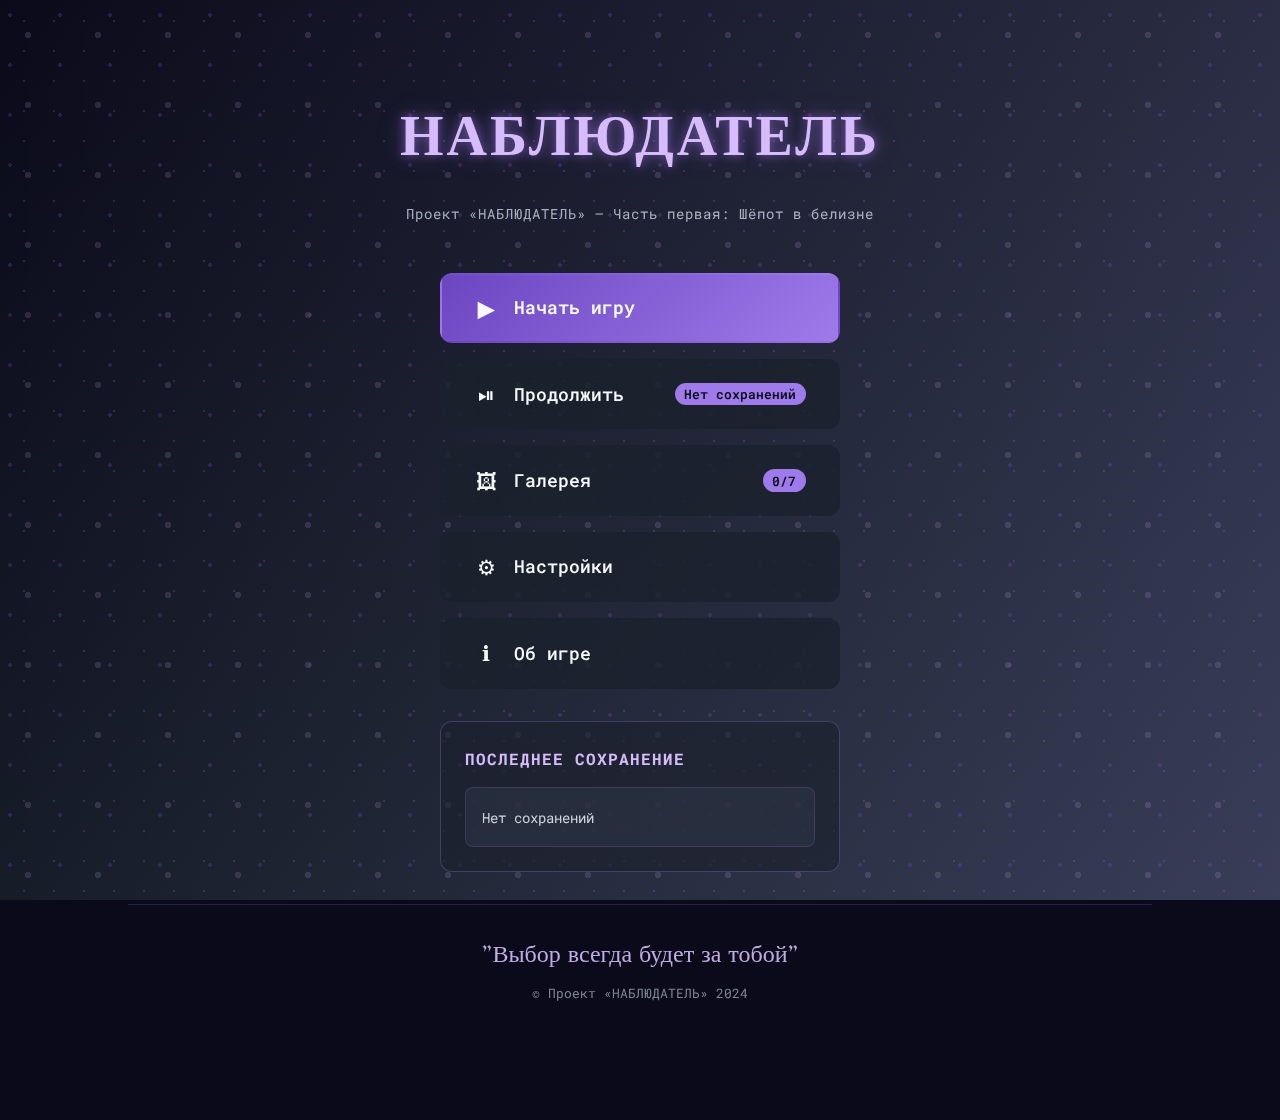
<file: index.html>
<!DOCTYPE html>
<html lang="ru">
<head>
    <meta charset="UTF-8">
    <meta name="viewport" content="width=device-width, initial-scale=1.0, maximum-scale=1.0, user-scalable=no, viewport-fit=cover">
    <meta name="apple-mobile-web-app-capable" content="yes">
    <meta name="apple-mobile-web-app-status-bar-style" content="black-translucent">
    <meta name="mobile-web-app-capable" content="yes">
    <meta name="theme-color" content="#0a0a1a">
    <title>НАБЛЮДАТЕЛЬ</title>
    <link rel="stylesheet" href="css/main.css">
    <link rel="stylesheet" href="css/menu.css">
    <link rel="preconnect" href="https://fonts.googleapis.com">
    <link rel="preconnect" href="https://fonts.gstatic.com" crossorigin>
    <link href="https://fonts.googleapis.com/css2?family=Roboto+Mono:wght@300;400;500;700&family=UnifrakturMaguntia&display=swap" rel="stylesheet">
    <style>
    /* ФИКС ДЛЯ ГЛАВНОГО МЕНЮ НА IOS */
    @supports (-webkit-touch-callout: none) {
        .menu-container {
            height: 100vh;
            height: -webkit-fill-available;
        }
        
        .endings-grid {
            max-height: 50vh;
            overflow-y: auto;
            -webkit-overflow-scrolling: touch;
        }
    }
</style>
    
    <style>
        /* Исправления для маленьких экранов */
        @media (max-width: 320px) {
            .game-title {
                font-size: 2rem !important;
                line-height: 1.2;
                word-break: break-word;
                padding: 0 10px;
                text-align: center;
            }
            .title-subtitle {
                font-size: 0.7rem !important;
                line-height: 1.3;
                padding: 0 10px;
                text-align: center;
            }
        }
        
        @media (max-width: 280px) {
            .game-title {
                font-size: 1.8rem !important;
            }
        }
        
        /* Разрешаем скролл везде */
        html, body {
            overflow-y: auto !important;
            -webkit-overflow-scrolling: touch;
        }
        
        .menu-container {
            min-height: 100vh;
            overflow-y: auto;
        }
        
        /* Исправление для нижней панели браузера */
        @supports (padding: max(0px)) {
            body {
                padding-bottom: max(20px, env(safe-area-inset-bottom));
            }
        }
    </style>
</head>
<body>
    <div class="menu-container">
        <!-- Анимированный фон -->
        <div class="menu-bg">
            <div class="bg-gradient"></div>
            <div class="bg-particles"></div>
            <div class="bg-shimmer"></div>
        </div>
        
        <!-- Заголовок -->
        <header class="menu-header">
            <h1 class="game-title">НАБЛЮДАТЕЛЬ</h1>
            <div class="title-subtitle">Проект «НАБЛЮДАТЕЛЬ» — Часть первая: Шёпот в белизне</div>
        </header>
        
        <!-- Основное меню -->
        <main class="menu-main">
            <nav class="menu-nav">
                <button class="menu-btn primary" id="btn-new-game">
                    <span class="btn-icon">▶</span>
                    <span class="btn-text">Начать игру</span>
                </button>
                
                <button class="menu-btn" id="btn-continue">
                    <span class="btn-icon">⏯</span>
                    <span class="btn-text">Продолжить</span>
                    <span class="btn-badge" id="continue-badge"></span>
                </button>
                
                <button class="menu-btn" id="btn-gallery">
                    <span class="btn-icon">🖼</span>
                    <span class="btn-text">Галерея</span>
                    <span class="btn-badge" id="gallery-badge">0/7</span>
                </button>
                
                <button class="menu-btn" id="btn-settings">
                    <span class="btn-icon">⚙</span>
                    <span class="btn-text">Настройки</span>
                </button>
                
                <button class="menu-btn" id="btn-about">
                    <span class="btn-icon">ℹ</span>
                    <span class="btn-text">Об игре</span>
                </button>
            </nav>
            
            <!-- Блок с сохранениями (если есть) -->
            <div class="saves-preview" id="saves-preview">
                <h3>Последнее сохранение</h3>
                <div class="save-slot" id="last-save">
                    <span class="save-date">Нет сохранений</span>
                </div>
            </div>
        </main>
        
        <!-- Футер -->
        <footer class="menu-footer">
            <div class="footer-quote">"Выбор всегда будет за тобой"</div>
            <div class="footer-copyright">© Проект «НАБЛЮДАТЕЛЬ» 2024</div>
        </footer>
        
        <!-- Модальные окна -->
        <div class="modal-overlay" id="modal-overlay"></div>
        
        <!-- Окно настроек -->
        <div class="modal" id="settings-modal">
            <div class="modal-header">
                <h2>Настройки</h2>
                <button class="modal-close" id="close-settings">×</button>
            </div>
            <div class="modal-body">
                <div class="setting-group">
                    <label>Скорость текста</label>
                    <input type="range" min="1" max="10" value="5" class="slider" id="text-speed">
                </div>
                <div class="setting-group">
                    <label>Автопрокрутка</label>
                    <label class="switch">
                        <input type="checkbox" id="auto-scroll" checked>
                        <span class="slider-round"></span>
                    </label>
                </div>
                <div class="setting-group">
                    <label>Громкость музыки</label>
                    <input type="range" min="0" max="100" value="50" class="slider" id="music-volume">
                </div>
                <div class="setting-group">
                    <label>Громкость звуков</label>
                    <input type="range" min="0" max="100" value="70" class="slider" id="sfx-volume">
                </div>
            </div>
        </div>
        
        <!-- Окно галереи -->
        <div class="modal wide" id="gallery-modal">
            <div class="modal-header">
                <h2>Галерея концовок</h2>
                <button class="modal-close" id="close-gallery">×</button>
            </div>
            <div class="modal-body">
                <div class="endings-grid" id="endings-grid">
                    <!-- Концовки будут загружаться динамически -->
                </div>
            </div>
        </div>
    </div>
    
    <!-- Подключаем JavaScript -->
    <script src="js/touch-fix.js"></script>
    <script src="js/mobile-scroll-fix.js"></script>
    <script src="js/main.js"></script>
    <script src="js/browser-bar-fix.js"></script>
</body>
</html>
</file>
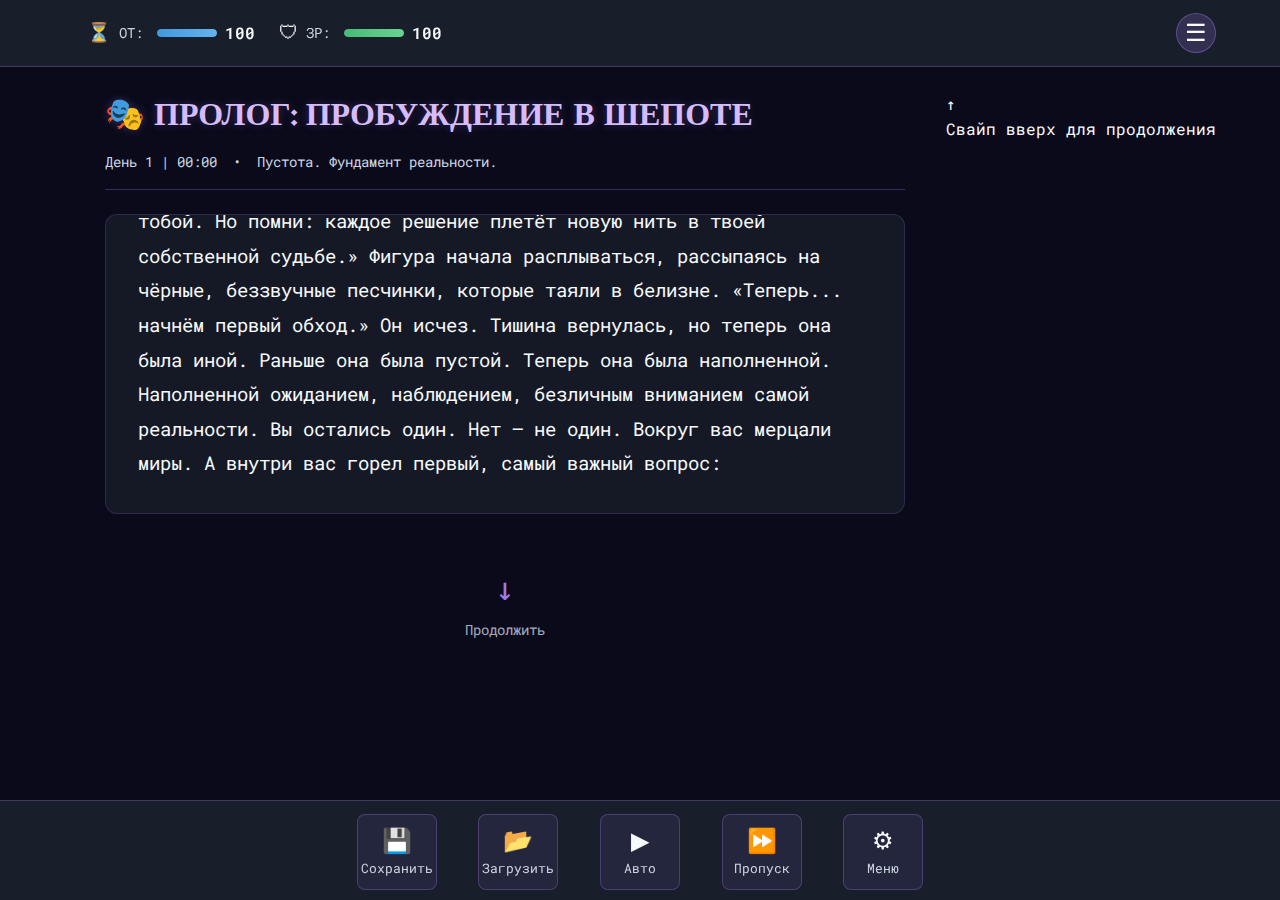
<file: game.html>
<!DOCTYPE html>
<html lang="ru">
<head>
    <meta charset="UTF-8">
    <meta name="viewport" content="width=device-width, initial-scale=1.0, maximum-scale=1.0, user-scalable=no, viewport-fit=cover">
    <meta name="apple-mobile-web-app-capable" content="yes">
    <meta name="apple-mobile-web-app-status-bar-style" content="black-translucent">
    <meta name="mobile-web-app-capable" content="yes">
    <meta name="theme-color" content="#0a0a1a">
    <title>НАБЛЮДАТЕЛЬ - Игра</title>
    <link rel="stylesheet" href="css/main.css">
    <link rel="stylesheet" href="css/game.css">
    <link rel="preconnect" href="https://fonts.googleapis.com">
    <link rel="preconnect" href="https://fonts.gstatic.com" crossorigin>
    <link href="https://fonts.googleapis.com/css2?family=Roboto+Mono:wght@300;400;500;700&family=UnifrakturMaguntia&display=swap" rel="stylesheet">
    <style>
    /* КРИТИЧЕСКИЙ ФИКС ДЛЯ SAFARI */
    @supports (-webkit-touch-callout: none) {
        .game-container {
            height: 100vh;
            height: -webkit-fill-available;
            min-height: -webkit-fill-available;
        }
        
        .text-container {
            overflow-y: scroll;
            -webkit-overflow-scrolling: touch;
            transform: translateZ(0);
        }
    }
    
    /* Фикс для переполнения */
    .choices-container {
        padding-bottom: calc(70px + env(safe-area-inset-bottom, 0px));
    }
</style>
   
   <style>
    /* ДОПОЛНИТЕЛЬНЫЕ ФИКСЫ ДЛЯ СКРОЛЛА */
    html, body {
        height: 100%;
        margin: 0;
        padding: 0;
        -webkit-text-size-adjust: 100%;
    }
    
    body {
        position: relative;
        overflow: hidden;
    }
    
    .game-container {
        height: 100vh;
        height: calc(var(--vh, 1vh) * 100);
        display: flex;
        flex-direction: column;
        position: relative;
    }
    
    .game-main {
        flex: 1;
        overflow-y: visible;
        position: relative;
    }
    
    /* Убираем все трансформации, которые мешают скроллу */
    .choices-container.visible {
        transform: none !important;
    }
</style>
    
    
    <style>
        /* Экстренные исправления для iOS */
        @supports (-webkit-touch-callout: none) {
            body, html {
                height: 100%;
                overflow: auto;
                -webkit-overflow-scrolling: touch;
                position: relative;
            }
            .game-container {
                height: auto;
                min-height: 100vh;
                position: relative;
                overflow-y: auto;
            }
        }
        
        /* Дополнительные исправления для маленьких экранов */
        @media (max-width: 400px) {
            .scene-title {
                font-size: 1.3rem !important;
                line-height: 1.3;
                word-break: break-word;
                overflow-wrap: break-word;
                padding: 0 5px;
            }
        }
        
        @media (max-width: 320px) {
            .scene-title {
                font-size: 1.1rem !important;
            }
            .text-content {
                font-size: 0.9rem !important;
            }
        }
        
        /* Разрешаем скролл везде */
        html, body {
            overflow-y: auto !important;
        }
        
        .game-container {
            overflow-y: auto !important;
            min-height: 100vh;
        }
        
        .choices-container {
            overflow-y: visible !important;
            max-height: none !important;
        }
        
        /* Фиксируем нижнюю панель */
        .game-footer {
            margin-top: auto;
        }
        
        /* Исправляем высоту текстового контейнера */
        .text-container {
            max-height: 60vh;
            overflow-y: auto;
        }
        
        @media (max-width: 768px) {
            .text-container {
                max-height: 50vh;
            }
            
            .choices-container {
                margin-bottom: 70px; /* Для мобильных */
            }
        }
        
        /* Анимация для обратной связи свайпа */
        @keyframes fadeOutSwipe {
            0% {
                opacity: 1;
                transform: translate(-50%, -50%) scale(1);
            }
            100% {
                opacity: 0;
                transform: translate(-50%, -100%) scale(0.5);
            }
        }
        
        .swipe-feedback {
            position: fixed;
            top: 50%;
            left: 50%;
            transform: translate(-50%, -50%);
            font-size: 3rem;
            color: var(--accent-purple);
            opacity: 0;
            z-index: 1000;
            pointer-events: none;
            animation: fadeOutSwipe 1s ease forwards;
        }
    </style>
</head>
<body>
    <!-- Весь остальной HTML без изменений -->
    <div class="game-container">
        <!-- Игровой фон -->
        <div class="game-bg" id="game-bg">
            <div class="bg-overlay"></div>
            <div class="bg-particles"></div>
        </div>
        
        <!-- Верхняя панель (статус) -->
        <header class="game-header">
            <div class="status-bar">
                <!-- Убрали время отсюда -->
                
                <div class="resource-display">
                    <div class="resource">
                        <span class="resource-icon">⏳</span>
                        <span class="resource-label">OT:</span>
                        <div class="resource-bar">
                            <div class="bar-fill" id="ot-bar" style="width: 100%"></div>
                        </div>
                        <span class="resource-value" id="ot-value">100</span>
                    </div>
                    
                    <div class="resource">
                        <span class="resource-icon">🛡</span>
                        <span class="resource-label">ЗР:</span>
                        <div class="resource-bar">
                            <div class="bar-fill" id="zr-bar" style="width: 100%"></div>
                        </div>
                        <span class="resource-value" id="zr-value">100</span>
                    </div>
                </div>
                
                <button class="menu-toggle" id="menu-toggle">
                    <span>☰</span>
                </button>
            </div>
            
            <!-- Скрытая панель параметров -->
            <div class="parameters-panel" id="parameters-panel">
                <div class="parameter">
                    <span class="param-label">СОЗИДАНИЕ:</span>
                    <div class="param-bar">
                        <div class="bar-fill" id="soz-bar" style="width: 0%"></div>
                    </div>
                    <span class="param-value" id="soz-value">0</span>
                </div>
                <div class="parameter">
                    <span class="param-label">СВЯЗЬ:</span>
                    <div class="param-bar">
                        <div class="bar-fill" id="svyaz-bar" style="width: 0%"></div>
                    </div>
                    <span class="param-value" id="svyaz-value">0</span>
                </div>
                <div class="parameter">
                    <span class="param-label">РАСПАД:</span>
                    <div class="param-bar">
                        <div class="bar-fill" id="raspad-bar" style="width: 0%"></div>
                    </div>
                    <span class="param-value" id="raspad-value">0</span>
                </div>
            </div>
        </header>
        
        <!-- Основная область - текст сцены -->
        <main class="game-main">
            <div class="scene-container">
                <!-- Заголовок сцены -->
                <div class="scene-header" id="scene-header">
                    <h2 class="scene-title" id="scene-title"></h2>
                    <div class="scene-meta" id="scene-meta"></div>
                </div>
                
                <!-- Текст сцены -->
                <div class="text-container">
                    <div class="text-content" id="text-content">
                        <!-- Текст будет загружаться динамически -->
                    </div>
                </div>
                
                <!-- Индикатор продолжения (под текстом) -->
                <div class="continue-indicator" id="continue-indicator">
                    <div class="continue-text">↓</div>
                    <div class="continue-label">Продолжить</div>
                </div>
                
                <!-- Выборы -->
                <div class="choices-container" id="choices-container">
                    <!-- Кнопки выбора будут добавляться динамически -->
                </div>
            </div>
            
            <!-- Дополнительный индикатор свайпа для мобильных -->
            <div class="mobile-swipe-indicator" id="mobile-swipe-indicator">
                <div class="swipe-arrow">↑</div>
                <div class="swipe-text">Свайп вверх для продолжения</div>
            </div>
            
            <!-- Инвентарь (боковая панель) -->
            <aside class="inventory-panel" id="inventory-panel">
                <div class="inventory-header">
                    <h3>Инвентарь</h3>
                    <button class="inventory-close" id="inventory-close">×</button>
                </div>
                <div class="inventory-items" id="inventory-items">
                    <div class="empty-inventory">Инвентарь пуст</div>
                </div>
            </aside>
        </main>
        
        <!-- Нижняя панель управления -->
        <footer class="game-footer">
            <div class="control-panel">
                <button class="control-btn" id="btn-save" title="Сохранить">
                    <span class="btn-icon">💾</span>
                    <span class="btn-label">Сохранить</span>
                </button>
                
                <button class="control-btn" id="btn-load" title="Загрузить">
                    <span class="btn-icon">📂</span>
                    <span class="btn-label">Загрузить</span>
                </button>
                
                <button class="control-btn" id="btn-auto" title="Автоматическое чтение">
                    <span class="btn-icon">▶</span>
                    <span class="btn-label">Авто</span>
                </button>
                
                <button class="control-btn" id="btn-skip" title="Пропустить до выбора">
                    <span class="btn-icon">⏩</span>
                    <span class="btn-label">Пропуск</span>
                </button>
                
                <button class="control-btn" id="btn-menu" title="Меню">
                    <span class="btn-icon">⚙</span>
                    <span class="btn-label">Меню</span>
                </button>
            </div>
        </footer>
        
        <!-- Меню игры -->
        <div class="game-menu-overlay" id="game-menu-overlay"></div>
        <div class="game-menu" id="game-menu">
            <div class="game-menu-header">
                <h2>Меню игры</h2>
                <button class="game-menu-close" id="game-menu-close">×</button>
            </div>
            <div class="game-menu-body">
                <div class="menu-section">
                    <h3>Быстрые действия</h3>
                    <button class="menu-action" id="menu-save">💾 Сохранить игру</button>
                    <button class="menu-action" id="menu-load">📂 Загрузить игру</button>
                    <button class="menu-action" id="menu-settings">⚙ Настройки</button>
                    <button class="menu-action" id="menu-main">🏠 В главное меню</button>
                </div>
                
                <div class="menu-section">
                    <h3>Состояние игры</h3>
                    <div class="status-display">
                        <div class="status-item">
                            <span>Текущая сцена:</span>
                            <span id="menu-current-scene">-</span>
                        </div>
                        <div class="status-item">
                            <span>Время игры:</span>
                            <span id="menu-play-time">-</span>
                        </div>
                        <div class="status-item">
                            <span>Сделано выборов:</span>
                            <span id="menu-choices-count">-</span>
                        </div>
                    </div>
                </div>
                
                <div class="menu-section">
                    <h3>Сохранения</h3>
                    <div class="save-slots" id="game-save-slots">
                        <!-- Слоты сохранений будут загружаться динамически -->
                    </div>
                </div>
            </div>
        </div>
        
        <!-- Диалог сохранения/загрузки -->
        <div class="save-modal" id="save-modal">
            <div class="save-modal-header">
                <h2 id="save-modal-title">Сохранить игру</h2>
                <button class="save-modal-close" id="save-modal-close">×</button>
            </div>
            <div class="save-modal-body">
                <div class="save-slots-grid" id="save-slots-grid">
                    <!-- Слоты будут заполнены динамически -->
                </div>
                <div class="save-modal-actions">
                    <button class="save-action" id="save-action">Сохранить</button>
                    <button class="cancel-action" id="cancel-save">Отмена</button>
                </div>
            </div>
        </div>
        
        <!-- Уведомления -->
        <div class="notification-container" id="notification-container">
            <!-- Уведомления будут появляться здесь -->
        </div>
    </div>
    
    <!-- Загрузчик -->
    <div class="loader" id="loader">
        <div class="loader-spinner"></div>
        <div class="loader-text">Загрузка сцены...</div>
    </div>
    
    <!-- Подключаем JavaScript -->
    <script src="js/touch-fix.js"></script>
    <script src="js/mobile-scroll-fix.js"></script>
    <script src="js/game.js"></script>
    <script src="js/browser-bar-fix.js"></script>
</body>
</html>
</file>
<file: css/menu.css>
/* Фон меню */
.menu-bg {
    position: fixed;
    top: 0;
    left: 0;
    right: 0;
    bottom: 0;
    z-index: -1;
    overflow: hidden;
}

.bg-gradient {
    position: absolute;
    top: 0;
    left: 0;
    right: 0;
    bottom: 0;
    background: var(--gradient-1);
}

.bg-particles {
    position: absolute;
    top: 0;
    left: 0;
    right: 0;
    bottom: 0;
    background-image: 
        radial-gradient(circle at 20% 30%, rgba(107, 70, 193, 0.3) 2px, transparent 2px),
        radial-gradient(circle at 80% 70%, rgba(159, 122, 234, 0.2) 1px, transparent 1px),
        radial-gradient(circle at 40% 50%, rgba(214, 188, 250, 0.15) 3px, transparent 3px);
    background-size: 50px 50px, 30px 30px, 70px 70px;
    animation: float 20s ease-in-out infinite alternate;
}

.bg-shimmer {
    position: absolute;
    top: 0;
    left: 0;
    right: 0;
    bottom: 0;
    background: linear-gradient(
        90deg,
        transparent,
        rgba(159, 122, 234, 0.1),
        transparent
    );
    background-size: 200% 100%;
    animation: shimmer 3s infinite linear;
}

/* Заголовок */
.menu-header {
    text-align: center;
    margin-bottom: 3rem;
    padding-top: 2rem;
}

.game-title {
    font-family: var(--font-title);
    font-size: 3.5rem;
    color: var(--light-purple);
    text-shadow: 
        0 0 10px rgba(159, 122, 234, 0.5),
        0 0 20px rgba(159, 122, 234, 0.3),
        0 0 30px rgba(159, 122, 234, 0.2);
    letter-spacing: 3px;
    margin-bottom: 1rem;
    animation: pulse 3s infinite ease-in-out;
}

.title-subtitle {
    font-size: 0.9rem;
    color: var(--text-secondary);
    opacity: 0.8;
    letter-spacing: 1px;
}

/* Основное меню */
.menu-main {
    flex: 1;
    display: flex;
    flex-direction: column;
    align-items: center;
    justify-content: center;
    gap: 2rem;
}

.menu-nav {
    display: flex;
    flex-direction: column;
    gap: 1rem;
    width: 100%;
    max-width: 400px;
}

.menu-btn {
    display: flex;
    align-items: center;
    gap: 1rem;
    padding: 1.2rem 2rem;
    background: rgba(26, 32, 44, 0.8);
    border: 2px solid transparent;
    border-radius: var(--border-radius);
    color: var(--text-primary);
    font-family: var(--font-body);
    font-size: 1.1rem;
    font-weight: 500;
    cursor: pointer;
    transition: all 0.3s ease;
    position: relative;
    overflow: hidden;
}

.menu-btn::before {
    content: '';
    position: absolute;
    top: 0;
    left: -100%;
    width: 100%;
    height: 100%;
    background: linear-gradient(90deg, transparent, rgba(159, 122, 234, 0.2), transparent);
    transition: left 0.5s ease;
}

.menu-btn:hover::before {
    left: 100%;
}

.menu-btn:hover {
    border-color: var(--accent-purple);
    box-shadow: var(--shadow-light);
    transform: translateY(-2px);
}

.menu-btn:active {
    transform: translateY(0);
}

.menu-btn.primary {
    background: linear-gradient(135deg, var(--primary-purple), var(--accent-purple));
    font-weight: 600;
}

.menu-btn.primary:hover {
    border-color: var(--light-purple);
}

.btn-icon {
    font-size: 1.3rem;
    min-width: 24px;
}

.btn-text {
    flex: 1;
    text-align: left;
}

.btn-badge {
    background: var(--accent-purple);
    color: var(--primary-dark);
    padding: 0.2rem 0.6rem;
    border-radius: 20px;
    font-size: 0.8rem;
    font-weight: 600;
}

/* Предпросмотр сохранений */
.saves-preview {
    width: 100%;
    max-width: 400px;
    background: rgba(26, 32, 44, 0.6);
    border-radius: var(--border-radius);
    padding: 1.5rem;
    border: 1px solid rgba(159, 122, 234, 0.3);
    animation: fadeIn 0.8s ease-out;
}

.saves-preview h3 {
    color: var(--light-purple);
    margin-bottom: 1rem;
    font-size: 1rem;
    text-transform: uppercase;
    letter-spacing: 1px;
}

.save-slot {
    padding: 1rem;
    background: rgba(45, 55, 72, 0.5);
    border-radius: var(--border-radius-sm);
    border: 1px solid rgba(159, 122, 234, 0.2);
    cursor: pointer;
    transition: all 0.3s ease;
}

.save-slot:hover {
    border-color: var(--accent-purple);
    background: rgba(107, 70, 193, 0.2);
}

.save-date {
    color: var(--text-secondary);
    font-size: 0.9rem;
}

/* Футер */
.menu-footer {
    text-align: center;
    padding: 2rem 0;
    border-top: 1px solid rgba(159, 122, 234, 0.2);
    margin-top: 2rem;
}

.footer-quote {
    font-family: var(--font-title);
    font-size: 1.5rem;
    color: var(--light-purple);
    margin-bottom: 0.5rem;
    opacity: 0.9;
}

.footer-copyright {
    font-size: 0.8rem;
    color: var(--text-secondary);
    opacity: 0.6;
}

/* Модальные окна */
.modal-overlay {
    position: fixed;
    top: 0;
    left: 0;
    right: 0;
    bottom: 0;
    background: rgba(10, 10, 26, 0.9);
    z-index: 1000;
    opacity: 0;
    visibility: hidden;
    transition: all 0.3s ease;
}

.modal-overlay.active {
    opacity: 1;
    visibility: visible;
}

.modal {
    position: fixed;
    top: 50%;
    left: 50%;
    transform: translate(-50%, -50%) scale(0.9);
    background: var(--primary-dark);
    border: 2px solid var(--accent-purple);
    border-radius: var(--border-radius);
    padding: 2rem;
    z-index: 1001;
    min-width: 300px;
    max-width: 90%;
    max-height: 80vh;
    opacity: 0;
    visibility: hidden;
    transition: all 0.3s ease;
    display: flex;
    flex-direction: column;
}

.modal.active {
    opacity: 1;
    visibility: visible;
    transform: translate(-50%, -50%) scale(1);
}

.modal.wide {
    min-width: 500px;
}

.modal-header {
    display: flex;
    justify-content: space-between;
    align-items: center;
    margin-bottom: 1.5rem;
    padding-bottom: 1rem;
    border-bottom: 1px solid rgba(159, 122, 234, 0.3);
}

.modal-header h2 {
    color: var(--light-purple);
    font-size: 1.5rem;
}

.modal-close {
    background: none;
    border: none;
    color: var(--text-secondary);
    font-size: 2rem;
    cursor: pointer;
    width: 40px;
    height: 40px;
    display: flex;
    align-items: center;
    justify-content: center;
    border-radius: 50%;
    transition: all 0.3s ease;
}

.modal-close:hover {
    background: rgba(159, 122, 234, 0.2);
    color: var(--light-purple);
}

.modal-body {
    flex: 1;
    overflow-y: auto;
    padding-right: 10px;
}

.setting-group {
    margin-bottom: 1.5rem;
}

.setting-group label {
    display: block;
    margin-bottom: 0.5rem;
    color: var(--text-secondary);
    font-size: 0.9rem;
}

.slider {
    width: 100%;
    height: 6px;
    -webkit-appearance: none;
    background: rgba(159, 122, 234, 0.2);
    border-radius: 3px;
    outline: none;
}

.slider::-webkit-slider-thumb {
    -webkit-appearance: none;
    width: 20px;
    height: 20px;
    border-radius: 50%;
    background: var(--accent-purple);
    cursor: pointer;
    border: 2px solid var(--primary-dark);
}

.slider::-moz-range-thumb {
    width: 20px;
    height: 20px;
    border-radius: 50%;
    background: var(--accent-purple);
    cursor: pointer;
    border: 2px solid var(--primary-dark);
}

.switch {
    position: relative;
    display: inline-block;
    width: 60px;
    height: 30px;
}

.switch input {
    opacity: 0;
    width: 0;
    height: 0;
}

.slider-round {
    position: absolute;
    cursor: pointer;
    top: 0;
    left: 0;
    right: 0;
    bottom: 0;
    background-color: rgba(159, 122, 234, 0.2);
    transition: .4s;
    border-radius: 34px;
}

.slider-round:before {
    position: absolute;
    content: "";
    height: 22px;
    width: 22px;
    left: 4px;
    bottom: 4px;
    background-color: var(--primary-dark);
    transition: .4s;
    border-radius: 50%;
}

input:checked + .slider-round {
    background-color: var(--accent-purple);
}

input:checked + .slider-round:before {
    transform: translateX(30px);
}

/* Галерея концовок */
.endings-grid {
    display: grid;
    grid-template-columns: repeat(auto-fill, minmax(140px, 1fr));
    gap: 1rem;
}

.ending-card {
    background: rgba(26, 32, 44, 0.8);
    border-radius: var(--border-radius-sm);
    padding: 1rem;
    text-align: center;
    border: 2px solid transparent;
    transition: all 0.3s ease;
    cursor: pointer;
    min-height: 120px;
    display: flex;
    flex-direction: column;
    justify-content: center;
    align-items: center;
}

.ending-card.locked {
    opacity: 0.5;
    filter: grayscale(1);
    cursor: not-allowed;
}

.ending-card.unlocked {
    border-color: var(--accent-purple);
    box-shadow: var(--shadow-light);
}

.ending-card:hover:not(.locked) {
    transform: translateY(-3px);
    border-color: var(--light-purple);
}

.ending-icon {
    font-size: 2rem;
    margin-bottom: 0.5rem;
}

.ending-title {
    font-size: 0.9rem;
    color: var(--text-primary);
    margin-bottom: 0.3rem;
}

.ending-date {
    font-size: 0.7rem;
    color: var(--text-secondary);
}

/* Адаптивность модальных окон */
@media (max-width: 768px) {
    .modal.wide {
        min-width: 90%;
        max-width: 95%;
    }
    
    .endings-grid {
        grid-template-columns: repeat(auto-fill, minmax(120px, 1fr));
    }
}


/* Стили для галереи концовок */
.ending-card.unlocked {
    border: 2px solid var(--accent-purple);
    background: rgba(159, 122, 234, 0.1);
    box-shadow: 0 0 15px rgba(159, 122, 234, 0.2);
    cursor: pointer;
    transition: all 0.3s ease;
}

.ending-card.unlocked:hover {
    transform: translateY(-5px);
    box-shadow: 0 5px 20px rgba(159, 122, 234, 0.3);
    border-color: var(--light-purple);
}

.ending-card.locked {
    opacity: 0.5;
    filter: grayscale(1);
    border: 2px solid rgba(255, 255, 255, 0.1);
    background: rgba(45, 55, 72, 0.5);
}

.ending-card.locked .ending-icon {
    opacity: 0.5;
}

.ending-card.locked .ending-title {
    color: var(--text-secondary);
}

.ending-description {
    font-size: 0.9rem;
    color: var(--text-secondary);
    margin: 0.5rem 0;
    line-height: 1.4;
    min-height: 2.8rem;
}

.ending-date {
    font-size: 0.8rem;
    color: var(--text-secondary);
    margin-top: 0.3rem;
}

/* Для достижения "НАЧАЛО ПУТИ" */
.achievement-card {
    border-color: var(--light-purple);
    background: rgba(214, 188, 250, 0.1);
}

.achievement-card .ending-icon {
    color: var(--light-purple);
}
</file>
<file: css/game.css>
/* Игровой контейнер */
.game-container {
    position: relative;
    min-height: 100vh;
    display: flex;
    flex-direction: column;
    background: var(--primary-dark);
    overflow-y: auto;
}

/* Фон игры */
.game-bg {
    position: fixed;
    top: 0;
    left: 0;
    right: 0;
    bottom: 0;
    z-index: -1;
}

.bg-overlay {
    position: absolute;
    top: 0;
    left: 0;
    right: 0;
    bottom: 0;
    background: linear-gradient(135deg, 
        rgba(10, 10, 26, 0.95) 0%,
        rgba(26, 32, 44, 0.9) 50%,
        rgba(45, 55, 72, 0.85) 100%
    );
}

.bg-particles {
    position: absolute;
    top: 0;
    left: 0;
    right: 0;
    bottom: 0;
    background-image: 
        radial-gradient(circle at 10% 20%, rgba(107, 70, 193, 0.15) 1px, transparent 1px),
        radial-gradient(circle at 90% 80%, rgba(159, 122, 234, 0.1) 2px, transparent 2px),
        radial-gradient(circle at 50% 50%, rgba(214, 188, 250, 0.05) 3px, transparent 3px);
    background-size: 100px 100px, 80px 80px, 120px 120px;
    animation: float 30s ease-in-out infinite alternate;
}

/* Верхняя панель статуса */
.game-header {
    background: rgba(26, 32, 44, 0.9);
    backdrop-filter: blur(10px);
    border-bottom: 1px solid rgba(159, 122, 234, 0.3);
    padding: 0.8rem 5%;
    z-index: 100;
    position: relative;
}

.status-bar {
    display: flex;
    justify-content: space-between;
    align-items: center;
    gap: 1rem;
}

.time-display {
    display: flex;
    align-items: center;
    gap: 0.5rem;
    font-family: var(--font-body);
    font-size: 0.9rem;
    color: var(--text-secondary);
    min-width: 140px;
}

.time-icon {
    font-size: 1.1rem;
    color: var(--accent-purple);
}

.resource-display {
    display: flex;
    flex: 1;
    gap: 1.5rem;
    justify-content: center;
    max-width: 400px;
}

.resource {
    display: flex;
    align-items: center;
    gap: 0.5rem;
    min-width: 120px;
}

.resource-icon {
    font-size: 1.2rem;
}

.resource-label {
    font-family: var(--font-body);
    font-size: 0.9rem;
    color: var(--text-secondary);
    min-width: 30px;
}

.resource-bar {
    flex: 1;
    height: 8px;
    background: rgba(255, 255, 255, 0.1);
    border-radius: 4px;
    overflow: hidden;
    min-width: 60px;
    position: relative;
}

.bar-fill {
    height: 100%;
    border-radius: 4px;
    transition: width 0.5s ease, background-color 0.3s ease;
    position: relative;
}

#ot-bar {
    background: linear-gradient(90deg, #4299e1, #63b3ed);
    box-shadow: 0 0 10px rgba(66, 153, 225, 0.5);
}

#zr-bar {
    background: linear-gradient(90deg, #48bb78, #68d391);
    box-shadow: 0 0 10px rgba(72, 187, 120, 0.5);
}

.resource-value {
    font-family: var(--font-body);
    font-weight: 600;
    font-size: 1rem;
    color: var(--text-primary);
    min-width: 30px;
    text-align: right;
}

.menu-toggle {
    background: rgba(159, 122, 234, 0.2);
    border: 1px solid rgba(159, 122, 234, 0.4);
    color: var(--text-primary);
    width: 40px;
    height: 40px;
    border-radius: 50%;
    cursor: pointer;
    display: flex;
    align-items: center;
    justify-content: center;
    font-size: 1.5rem;
    transition: all 0.3s ease;
}

.menu-toggle:hover {
    background: rgba(159, 122, 234, 0.4);
    transform: scale(1.1);
}

/* Панель параметров */
.parameters-panel {
    display: none;
    margin-top: 1rem;
    padding: 1rem;
    background: rgba(45, 55, 72, 0.7);
    border-radius: var(--border-radius-sm);
    border: 1px solid rgba(159, 122, 234, 0.2);
}

.parameters-panel.active {
    display: block;
    animation: fadeIn 0.3s ease-out;
}

.parameter {
    display: flex;
    align-items: center;
    gap: 0.8rem;
    margin-bottom: 0.8rem;
}

.parameter:last-child {
    margin-bottom: 0;
}

.param-label {
    font-family: var(--font-body);
    font-size: 0.9rem;
    color: var(--text-secondary);
    min-width: 100px;
}

.param-bar {
    flex: 1;
    height: 6px;
    background: rgba(255, 255, 255, 0.1);
    border-radius: 3px;
    overflow: hidden;
}

#soz-bar {
    background: linear-gradient(90deg, #3182ce, #4299e1);
}

#svyaz-bar {
    background: linear-gradient(90deg, #805ad5, #9f7aea);
}

#raspad-bar {
    background: linear-gradient(90deg, #e53e3e, #fc8181);
}

.param-value {
    font-family: var(--font-body);
    font-weight: 600;
    font-size: 1rem;
    color: var(--text-primary);
    min-width: 30px;
    text-align: right;
}

/* Основная область игры */
.game-main {
    flex: 1;
    display: flex;
    position: relative;
    padding: 1.5rem 5%;
    overflow: hidden;
}

.scene-container {
    flex: 1;
    display: flex;
    flex-direction: column;
    max-width: 800px;
    margin: 0 auto;
    position: relative;
}

.scene-header {
    margin-bottom: 1.5rem;
    padding-bottom: 1rem;
    border-bottom: 1px solid rgba(159, 122, 234, 0.3);
    animation: fadeIn 0.5s ease-out;
}

.scene-title {
    font-family: var(--font-title);
    font-size: 2rem;
    color: var(--light-purple);
    margin-bottom: 0.5rem;
    text-shadow: 0 0 10px rgba(159, 122, 234, 0.3);
    word-break: break-word;
    overflow-wrap: break-word;
}

.scene-meta {
    font-family: var(--font-body);
    font-size: 0.9rem;
    color: var(--text-secondary);
    display: flex;
    gap: 1rem;
}

/* Контейнер текста */
.text-container {
    flex: 1;
    background: rgba(26, 32, 44, 0.7);
    border: 1px solid rgba(159, 122, 234, 0.2);
    border-radius: var(--border-radius);
    padding: 2rem;
    margin-bottom: 1.5rem;
    overflow-y: auto;
    min-height: 300px;
    max-height: 60vh;
    position: relative;
    scroll-behavior: smooth;
}

.text-content {
    font-family: var(--font-body);
    font-size: 1.1rem;
    line-height: 1.8;
    color: var(--text-primary);
}

/* Эффект печати текста */
.text-content.typing {
    overflow: hidden;
}

.text-content.typing .char {
    opacity: 0;
    animation: typeIn 0.05s forwards;
}

@keyframes typeIn {
    to {
        opacity: 1;
    }
}

/* Форматирование текста */
.text-content strong {
    color: var(--light-purple);
    font-weight: 600;
}

.text-content em {
    color: var(--accent-purple);
    font-style: italic;
}

.text-content u {
    color: #68d391;
    text-decoration: underline;
}

/* Индикатор продолжения */
.continue-indicator {
    position: relative;
    display: flex;
    flex-direction: column;
    align-items: center;
    justify-content: center;
    width: 100%;
    margin: 1rem auto;
    padding: 0.5rem;
    cursor: pointer;
    opacity: 0;
    transform: translateY(20px);
    transition: all 0.3s ease;
    text-align: center;
    z-index: 10;
}

.continue-indicator.visible {
    opacity: 1;
    transform: translateY(0);
}

.continue-text {
    font-size: 2rem;
    color: var(--accent-purple);
    margin-bottom: 0.3rem;
    animation: bounce 2s infinite;
}

.continue-label {
    font-family: var(--font-body);
    font-size: 0.9rem;
    color: var(--text-secondary);
    opacity: 0.8;
}

@keyframes bounce {
    0%, 100% { transform: translateY(0); }
    50% { transform: translateY(-5px); }
}

/* Контейнер выбора */
.choices-container {
    display: flex;
    flex-direction: column;
    gap: 0.8rem;
    margin-top: 1rem;
    margin-bottom: 2rem;
    animation: fadeIn 0.5s ease-out;
    opacity: 0;
    transform: translateY(20px);
    transition: opacity 0.5s ease, transform 0.5s ease;
}

.choices-container.visible {
    opacity: 1;
    transform: translateY(0);
}

.choice-btn {
    background: rgba(26, 32, 44, 0.9);
    border: 2px solid rgba(159, 122, 234, 0.4);
    border-radius: var(--border-radius);
    padding: 1.2rem 1.5rem;
    color: var(--text-primary);
    font-family: var(--font-body);
    font-size: 1rem;
    text-align: left;
    cursor: pointer;
    transition: all 0.3s ease;
    position: relative;
    overflow: hidden;
    min-height: 50px;
}

.choice-btn::before {
    content: '';
    position: absolute;
    top: 0;
    left: -100%;
    width: 100%;
    height: 100%;
    background: linear-gradient(90deg, transparent, rgba(159, 122, 234, 0.2), transparent);
    transition: left 0.5s ease;
}

.choice-btn:hover::before {
    left: 100%;
}

.choice-btn:hover {
    border-color: var(--accent-purple);
    background: rgba(107, 70, 193, 0.2);
    transform: translateX(5px);
}

.choice-btn:active {
    transform: translateX(2px);
}

.choice-btn.disabled {
    opacity: 0.5;
    cursor: not-allowed;
    pointer-events: none;
}

.choice-number {
    display: inline-block;
    width: 24px;
    height: 24px;
    background: var(--accent-purple);
    color: var(--primary-dark);
    border-radius: 50%;
    text-align: center;
    line-height: 24px;
    margin-right: 10px;
    font-weight: 600;
    font-size: 0.9rem;
}

/* Инвентарь */
.inventory-panel {
    position: fixed;
    top: 0;
    right: -400px;
    bottom: 0;
    width: 300px;
    background: rgba(26, 32, 44, 0.95);
    backdrop-filter: blur(10px);
    border-left: 1px solid rgba(159, 122, 234, 0.3);
    z-index: 1000;
    transition: right 0.3s ease;
    display: flex;
    flex-direction: column;
}

.inventory-panel.active {
    right: 0;
    box-shadow: -5px 0 20px rgba(0, 0, 0, 0.5);
}

.inventory-header {
    padding: 1.5rem;
    border-bottom: 1px solid rgba(159, 122, 234, 0.3);
    display: flex;
    justify-content: space-between;
    align-items: center;
}

.inventory-header h3 {
    color: var(--light-purple);
    font-size: 1.3rem;
}

.inventory-close {
    background: none;
    border: none;
    color: var(--text-secondary);
    font-size: 2rem;
    cursor: pointer;
    width: 40px;
    height: 40px;
    display: flex;
    align-items: center;
    justify-content: center;
    border-radius: 50%;
    transition: all 0.3s ease;
}

.inventory-close:hover {
    background: rgba(159, 122, 234, 0.2);
    color: var(--light-purple);
}

.inventory-items {
    flex: 1;
    padding: 1.5rem;
    overflow-y: auto;
}

.empty-inventory {
    text-align: center;
    color: var(--text-secondary);
    font-style: italic;
    padding: 2rem;
    opacity: 0.7;
}

.inventory-item {
    background: rgba(45, 55, 72, 0.7);
    border: 1px solid rgba(159, 122, 234, 0.2);
    border-radius: var(--border-radius-sm);
    padding: 1rem;
    margin-bottom: 0.8rem;
    display: flex;
    align-items: center;
    gap: 1rem;
    transition: all 0.3s ease;
}

.inventory-item:hover {
    border-color: var(--accent-purple);
    background: rgba(107, 70, 193, 0.2);
}

.item-icon {
    font-size: 2rem;
    color: var(--accent-purple);
}

.item-info {
    flex: 1;
}

.item-name {
    color: var(--text-primary);
    font-weight: 600;
    margin-bottom: 0.3rem;
}

.item-description {
    color: var(--text-secondary);
    font-size: 0.9rem;
    line-height: 1.4;
}

/* Нижняя панель управления */
.game-footer {
    background: rgba(26, 32, 44, 0.9);
    backdrop-filter: blur(10px);
    border-top: 1px solid rgba(159, 122, 234, 0.3);
    padding: 0.8rem 5%;
    z-index: 100;
    margin-top: auto;
}

.control-panel {
    display: flex;
    justify-content: space-around;
    align-items: center;
    gap: 0.5rem;
    max-width: 600px;
    margin: 0 auto;
}

.control-btn {
    display: flex;
    flex-direction: column;
    align-items: center;
    gap: 0.3rem;
    background: rgba(159, 122, 234, 0.1);
    border: 1px solid rgba(159, 122, 234, 0.3);
    border-radius: var(--border-radius-sm);
    padding: 0.8rem 0.5rem;
    color: var(--text-primary);
    cursor: pointer;
    transition: all 0.3s ease;
    flex: 1;
    max-width: 80px;
    min-height: 70px;
}

.control-btn:hover {
    background: rgba(159, 122, 234, 0.2);
    border-color: var(--accent-purple);
    transform: translateY(-2px);
}

.control-btn.active {
    background: rgba(159, 122, 234, 0.3);
    border-color: var(--light-purple);
    box-shadow: 0 0 10px rgba(159, 122, 234, 0.3);
}

.btn-icon {
    font-size: 1.5rem;
}

.btn-label {
    font-family: var(--font-body);
    font-size: 0.8rem;
    color: var(--text-secondary);
    text-align: center;
}

/* Меню игры */
.game-menu-overlay {
    position: fixed;
    top: 0;
    left: 0;
    right: 0;
    bottom: 0;
    background: rgba(10, 10, 26, 0.9);
    z-index: 2000;
    opacity: 0;
    visibility: hidden;
    transition: all 0.3s ease;
}

.game-menu-overlay.active {
    opacity: 1;
    visibility: visible;
}

.game-menu {
    position: fixed;
    top: 50%;
    left: 50%;
    transform: translate(-50%, -50%) scale(0.9);
    background: var(--primary-dark);
    border: 2px solid var(--accent-purple);
    border-radius: var(--border-radius);
    width: 90%;
    max-width: 500px;
    max-height: 80vh;
    z-index: 2001;
    opacity: 0;
    visibility: hidden;
    transition: all 0.3s ease;
    display: flex;
    flex-direction: column;
}

.game-menu.active {
    opacity: 1;
    visibility: visible;
    transform: translate(-50%, -50%) scale(1);
}

.game-menu-header {
    padding: 1.5rem;
    border-bottom: 1px solid rgba(159, 122, 234, 0.3);
    display: flex;
    justify-content: space-between;
    align-items: center;
}

.game-menu-header h2 {
    color: var(--light-purple);
    font-size: 1.5rem;
}

.game-menu-close {
    background: none;
    border: none;
    color: var(--text-secondary);
    font-size: 2rem;
    cursor: pointer;
    width: 40px;
    height: 40px;
    display: flex;
    align-items: center;
    justify-content: center;
    border-radius: 50%;
    transition: all 0.3s ease;
}

.game-menu-close:hover {
    background: rgba(159, 122, 234, 0.2);
    color: var(--light-purple);
}

.game-menu-body {
    flex: 1;
    overflow-y: auto;
    padding: 1.5rem;
}

.menu-section {
    margin-bottom: 2rem;
}

.menu-section:last-child {
    margin-bottom: 0;
}

.menu-section h3 {
    color: var(--light-purple);
    font-size: 1.1rem;
    margin-bottom: 1rem;
    padding-bottom: 0.5rem;
    border-bottom: 1px solid rgba(159, 122, 234, 0.2);
}

.menu-action {
    display: block;
    width: 100%;
    background: rgba(45, 55, 72, 0.7);
    border: 1px solid rgba(159, 122, 234, 0.2);
    border-radius: var(--border-radius-sm);
    padding: 1rem;
    margin-bottom: 0.5rem;
    color: var(--text-primary);
    font-family: var(--font-body);
    font-size: 1rem;
    text-align: left;
    cursor: pointer;
    transition: all 0.3s ease;
}

.menu-action:hover {
    background: rgba(159, 122, 234, 0.2);
    border-color: var(--accent-purple);
    transform: translateX(5px);
}

.status-display {
    background: rgba(45, 55, 72, 0.5);
    border-radius: var(--border-radius-sm);
    padding: 1rem;
}

.status-item {
    display: flex;
    justify-content: space-between;
    align-items: center;
    margin-bottom: 0.5rem;
    padding-bottom: 0.5rem;
    border-bottom: 1px solid rgba(159, 122, 234, 0.1);
}

.status-item:last-child {
    margin-bottom: 0;
    padding-bottom: 0;
    border-bottom: none;
}

.status-item span:first-child {
    color: var(--text-secondary);
    font-size: 0.9rem;
}

.status-item span:last-child {
    color: var(--text-primary);
    font-weight: 500;
}

/* Модальное окно сохранения */
.save-modal {
    position: fixed;
    top: 50%;
    left: 50%;
    transform: translate(-50%, -50%) scale(0.9);
    background: var(--primary-dark);
    border: 2px solid var(--accent-purple);
    border-radius: var(--border-radius);
    width: 90%;
    max-width: 600px;
    max-height: 80vh;
    z-index: 2002;
    opacity: 0;
    visibility: hidden;
    transition: all 0.3s ease;
    display: flex;
    flex-direction: column;
}

.save-modal.active {
    opacity: 1;
    visibility: visible;
    transform: translate(-50%, -50%) scale(1);
}

.save-modal-header {
    padding: 1.5rem;
    border-bottom: 1px solid rgba(159, 122, 234, 0.3);
    display: flex;
    justify-content: space-between;
    align-items: center;
}

.save-modal-header h2 {
    color: var(--light-purple);
    font-size: 1.5rem;
}

.save-modal-close {
    background: none;
    border: none;
    color: var(--text-secondary);
    font-size: 2rem;
    cursor: pointer;
    width: 40px;
    height: 40px;
    display: flex;
    align-items: center;
    justify-content: center;
    border-radius: 50%;
    transition: all 0.3s ease;
}

.save-modal-close:hover {
    background: rgba(159, 122, 234, 0.2);
    color: var(--light-purple);
}

.save-modal-body {
    flex: 1;
    overflow-y: auto;
    padding: 1.5rem;
}

.save-slots-grid {
    display: grid;
    grid-template-columns: repeat(auto-fill, minmax(250px, 1fr));
    gap: 1rem;
    margin-bottom: 1.5rem;
}

.save-slot-item {
    background: rgba(45, 55, 72, 0.7);
    border: 1px solid rgba(159, 122, 234, 0.2);
    border-radius: var(--border-radius-sm);
    padding: 1rem;
    cursor: pointer;
    transition: all 0.3s ease;
}

.save-slot-item:hover {
    border-color: var(--accent-purple);
    background: rgba(107, 70, 193, 0.2);
}

.save-slot-item.selected {
    border-color: var(--light-purple);
    background: rgba(159, 122, 234, 0.3);
    box-shadow: 0 0 10px rgba(159, 122, 234, 0.3);
}

.save-slot-date {
    color: var(--text-secondary);
    font-size: 0.9rem;
    margin-bottom: 0.5rem;
}

.save-slot-preview {
    color: var(--text-primary);
    font-size: 0.9rem;
    line-height: 1.4;
}

.save-modal-actions {
    display: flex;
    gap: 1rem;
    justify-content: flex-end;
    padding-top: 1rem;
    border-top: 1px solid rgba(159, 122, 234, 0.2);
}

.save-action, .cancel-action {
    padding: 0.8rem 1.5rem;
    border-radius: var(--border-radius-sm);
    font-family: var(--font-body);
    font-size: 1rem;
    cursor: pointer;
    transition: all 0.3s ease;
}

.save-action {
    background: linear-gradient(135deg, var(--primary-purple), var(--accent-purple));
    border: none;
    color: var(--text-primary);
    font-weight: 600;
}

.save-action:hover {
    transform: translateY(-2px);
    box-shadow: 0 5px 15px rgba(107, 70, 193, 0.4);
}

.cancel-action {
    background: rgba(45, 55, 72, 0.7);
    border: 1px solid rgba(159, 122, 234, 0.2);
    color: var(--text-primary);
}

.cancel-action:hover {
    background: rgba(159, 122, 234, 0.2);
    border-color: var(--accent-purple);
}

/* Уведомления */
.notification-container {
    position: fixed;
    top: 20px;
    right: 20px;
    z-index: 3000;
    display: flex;
    flex-direction: column;
    gap: 10px;
    max-width: 300px;
}

.notification {
    background: rgba(26, 32, 44, 0.95);
    border-left: 4px solid var(--accent-purple);
    border-radius: var(--border-radius-sm);
    padding: 1rem;
    box-shadow: 0 5px 15px rgba(0, 0, 0, 0.3);
    transform: translateX(100%);
    opacity: 0;
    animation: slideInRight 0.3s forwards, fadeOut 0.3s forwards 2.7s;
}

@keyframes slideInRight {
    to {
        transform: translateX(0);
        opacity: 1;
    }
}

@keyframes fadeOut {
    to {
        opacity: 0;
        transform: translateX(100%);
    }
}

.notification.success {
    border-left-color: var(--success);
}

.notification.error {
    border-left-color: var(--danger);
}

.notification.warning {
    border-left-color: var(--warning);
}

.notification-title {
    color: var(--text-primary);
    font-weight: 600;
    margin-bottom: 0.3rem;
}

.notification-message {
    color: var(--text-secondary);
    font-size: 0.9rem;
    line-height: 1.4;
}

/* Загрузчик */
.loader {
    position: fixed;
    top: 0;
    left: 0;
    right: 0;
    bottom: 0;
    background: var(--primary-dark);
    display: flex;
    flex-direction: column;
    align-items: center;
    justify-content: center;
    z-index: 4000;
    transition: opacity 0.3s ease;
}

.loader.hidden {
    opacity: 0;
    pointer-events: none;
}

.loader-spinner {
    width: 60px;
    height: 60px;
    border: 4px solid rgba(159, 122, 234, 0.2);
    border-top-color: var(--accent-purple);
    border-radius: 50%;
    animation: spin 1s linear infinite;
    margin-bottom: 1rem;
}

@keyframes spin {
    to {
        transform: rotate(360deg);
    }
}

.loader-text {
    color: var(--text-secondary);
    font-family: var(--font-body);
    font-size: 1rem;
}

/* Адаптивность */
@media (max-width: 768px) {
    .game-header, .game-main, .game-footer {
        padding: 0.8rem 3%;
    }
    
    .text-container {
        padding: 1.5rem;
        max-height: 50vh;
        min-height: 200px;
        overflow-y: auto;
        -webkit-overflow-scrolling: touch;
    }
    
    .resource-display {
        gap: 1rem;
    }
    
    .resource {
        min-width: 100px;
    }
    
    .control-panel {
        gap: 0.3rem;
    }
    
    .control-btn {
        min-height: 60px;
        padding: 0.6rem 0.3rem;
        min-width: 50px;
    }
    
    .btn-icon {
        font-size: 1.3rem;
    }
    
    .btn-label {
        font-size: 0.7rem;
    }
    
    .inventory-panel {
        width: 100%;
        right: -100%;
    }
    
    /* Разрешаем скролл везде на мобильных */
    body, html {
        overflow-y: auto !important;
        -webkit-overflow-scrolling: touch;
    }
    
    .game-container {
        overflow-y: auto !important;
    }
    
    .choices-container {
        margin-bottom: 70px;
    }
    
    .scene-title {
        font-size: 1.5rem;
    }
    
    .choice-btn {
        padding: 1rem;
        font-size: 0.95rem;
        min-height: 44px;
    }
    
    /* Мобильный индикатор свайпа */
    .mobile-swipe-indicator {
        display: flex;
        flex-direction: column;
        align-items: center;
        justify-content: center;
        padding: 0.5rem;
        background: linear-gradient(to top, rgba(26, 32, 44, 0.9) 0%, transparent 100%);
        z-index: 50;
        pointer-events: none;
        position: fixed;
        bottom: 70px;
        left: 0;
        right: 0;
        opacity: 0;
        transform: translateY(20px);
        transition: all 0.3s ease;
    }
    
    .mobile-swipe-indicator.visible {
        opacity: 1;
        transform: translateY(0);
        display: flex;
    }
    
    .swipe-arrow {
        font-size: 1.8rem;
        color: var(--accent-purple);
        animation: swipeUp 1.5s infinite;
        margin-bottom: 0.3rem;
    }
    
    .swipe-text {
        font-size: 0.8rem;
        color: var(--text-secondary);
        opacity: 0.7;
        font-weight: 500;
    }
    
    @keyframes swipeUp {
        0%, 100% {
            transform: translateY(0);
            opacity: 0.7;
        }
        50% {
            transform: translateY(-10px);
            opacity: 1;
        }
    }
}

@media (max-width: 480px) {
    .time-display {
        min-width: 120px;
    }
    
    .resource {
        min-width: 80px;
    }
    
    .scene-title {
        font-size: 1.3rem;
        line-height: 1.3;
        word-break: break-word;
        padding: 0 5px;
    }
    
    .text-content {
        font-size: 1rem;
    }
    
    .choice-btn {
        padding: 0.9rem;
        font-size: 0.9rem;
    }
    
    .save-slots-grid {
        grid-template-columns: 1fr;
    }
    
    .game-footer {
        padding: 0.5rem 3%;
    }
}

/* Стили для портретного режима телефона */
@media (orientation: portrait) {
    .game-container {
        max-width: 100vw;
        min-height: 100vh;
        margin: 0 auto;
        overflow-y: auto;
    }
    
    .game-header {
        padding: 0.5rem 3%;
    }
    
    .resource-display {
        flex-direction: column;
        gap: 0.5rem;
        align-items: stretch;
        max-width: 100%;
    }
    
    .resource {
        min-width: auto;
        justify-content: space-between;
    }
    
    .resource-bar {
        flex: 1;
        min-width: 100px;
        margin: 0 0.5rem;
    }
    
    .game-main {
        padding: 1rem 5%;
        overflow-y: auto;
    }
    
    .scene-container {
        max-width: 100%;
    }
    
    .text-container {
        max-height: 40vh;
        padding: 1rem;
        margin-bottom: 1rem;
        min-height: 200px;
        overflow-y: auto;
        -webkit-overflow-scrolling: touch;
    }
    
    .text-content {
        font-size: 1rem;
        line-height: 1.6;
    }
    
    .choices-container {
        margin-top: 0.5rem;
        margin-bottom: 70px;
    }
    
    .choice-btn {
        padding: 0.8rem 1rem;
        margin-bottom: 0.5rem;
        font-size: 0.9rem;
        min-height: 44px;
    }
    
    .choice-number {
        width: 22px;
        height: 22px;
        line-height: 22px;
        font-size: 0.8rem;
        margin-right: 8px;
    }
    
    .game-footer {
        padding: 0.5rem 3%;
        position: static;
        background: rgba(26, 32, 44, 0.95);
    }
    
    .control-panel {
        gap: 0.2rem;
        justify-content: space-between;
        padding: 0;
    }
    
    .control-btn {
        min-height: 50px;
        max-width: 60px;
        padding: 0.4rem 0.2rem;
        min-width: 50px;
    }
    
    .btn-icon {
        font-size: 1.2rem;
    }
    
    .btn-label {
        font-size: 0.7rem;
    }
    
    .scene-title {
        font-size: 1.3rem;
    }
    
    .scene-meta {
        font-size: 0.8rem;
    }
    
    /* Адаптация модальных окон */
    .game-menu, .save-modal {
        width: 95%;
        max-width: 95%;
        max-height: 80vh;
    }
    
    .save-slots-grid {
        grid-template-columns: 1fr;
    }
    
    /* Инвентарь на всю ширину */
    .inventory-panel {
        width: 100%;
        right: -100%;
    }
}

/* Для очень маленьких экранов */
@media (max-width: 360px) {
    .text-content {
        font-size: 0.9rem;
    }
    
    .choice-btn {
        padding: 0.7rem 0.8rem;
        font-size: 0.85rem;
    }
    
    .control-btn {
        min-height: 45px;
        padding: 0.3rem 0.1rem;
        min-width: 45px;
    }
    
    .btn-icon {
        font-size: 1rem;
    }
    
    .btn-label {
        font-size: 0.6rem;
    }
    
    .resource-value {
        font-size: 0.9rem;
    }
    
    .resource-label {
        font-size: 0.8rem;
    }
}

/* Для высоты экрана меньше 700px */
@media (max-height: 700px) {
    .text-container {
        max-height: 40vh;
        min-height: 150px;
    }
    
    .scene-header {
        margin-bottom: 0.5rem;
        padding-bottom: 0.5rem;
    }
    
    .game-footer {
        padding: 0.3rem 2%;
    }
}

/* Анимация плавного появления */
.fade-in {
    animation: fadeIn 0.3s ease-out forwards;
}

@keyframes fadeIn {
    from {
        opacity: 0;
        transform: translateY(10px);
    }
    to {
        opacity: 1;
        transform: translateY(0);
    }
}

/* Увеличение размера текста */
.text-content {
    font-family: var(--font-body);
    font-size: 1.2rem;
    line-height: 1.8;
    color: var(--text-primary);
}

/* Для мобильных устройств немного меньше */
@media (max-width: 768px) {
    .text-content {
        font-size: 1.1rem;
    }
}

@media (max-width: 480px) {
    .text-content {
        font-size: 1rem;
    }
}

/* Убираем номера для одиночных выборов */
.choice-btn:only-child .choice-number {
    display: none;
}

/* Стиль для кнопок с одним выбором */
.choice-btn:only-child {
    padding: 1rem 1.5rem;
    text-align: center;
}

/* Улучшаем видимость заблокированных выборов */
.choice-btn.disabled {
    opacity: 0.5;
    cursor: not-allowed;
    background: rgba(45, 55, 72, 0.5);
}

.choice-btn.disabled:hover {
    border-color: rgba(159, 122, 234, 0.4);
    background: rgba(45, 55, 72, 0.5);
    transform: none;
}

/* Увеличиваем размер текста в концовках */
.ending-card .ending-title {
    font-size: 1.2rem;
    margin-bottom: 0.5rem;
}

.ending-card .ending-description {
    font-size: 0.9rem;
    color: var(--text-secondary);
    margin-bottom: 0.5rem;
    min-height: 2.5rem;
}

/* Улучшаем отображение заблокированных концовок */
.ending-card.locked {
    opacity: 0.4;
    filter: grayscale(0.8);
}

.ending-card.locked .ending-title {
    color: var(--text-secondary);
}

/* Стиль для достижений в галерее */
.achievement-card {
    border-color: var(--light-purple);
    background: rgba(214, 188, 250, 0.1);
}

/* Исправления для мобильных устройств */

/* Для iOS Safari */
@supports (-webkit-touch-callout: none) {
    .game-container {
        height: 100vh;
        height: -webkit-fill-available;
        position: relative;
        width: 100%;
    }
    
    .game-main {
        height: auto;
    }
    
    .text-container {
        -webkit-overflow-scrolling: touch;
    }
}

/* Фиксируем скролл */
.game-container {
    overscroll-behavior: none;
    width: 100%;
    height: 100%;
}

/* Улучшаем скролл на телефонах */
.text-container {
    overflow-y: auto;
    -webkit-overflow-scrolling: touch;
    overscroll-behavior: contain;
    scrollbar-width: none;
}

.text-container::-webkit-scrollbar {
    display: none;
}

/* Исправляем заголовок для маленьких экранов */
@media (max-width: 400px) {
    .scene-title {
        font-size: 1.2rem;
        line-height: 1.2;
        word-break: break-word;
        overflow-wrap: break-word;
        hyphens: auto;
        padding: 0 5px;
    }
    
    .scene-meta {
        font-size: 0.8rem;
        flex-wrap: wrap;
        gap: 0.3rem;
    }
    
    .scene-meta span {
        display: block;
        width: 100%;
    }
}

/* Для очень маленьких экранов в портретной ориентации */
@media (orientation: portrait) and (max-width: 360px) {
    .game-header {
        padding: 0.3rem 2%;
    }
    
    .scene-title {
        font-size: 1.1rem;
        margin-bottom: 0.3rem;
    }
    
    .scene-header {
        margin-bottom: 1rem;
        padding-bottom: 0.5rem;
    }
    
    .resource-display {
        gap: 0.5rem;
    }
    
    .resource {
        min-width: auto;
        flex: 1;
    }
    
    .resource-bar {
        min-width: 40px;
    }
    
    .resource-label {
        font-size: 0.7rem;
        min-width: 20px;
    }
    
    .resource-value {
        font-size: 0.8rem;
        min-width: 25px;
    }
}

/* Исправляем проблемы с касанием */
.choice-btn {
    touch-action: manipulation;
    min-height: 44px;
}

.control-btn {
    touch-action: manipulation;
    min-height: 60px;
}

/* Предотвращаем выделение текста при долгом касании */
* {
    -webkit-touch-callout: none;
    -webkit-user-select: none;
    user-select: none;
}

.text-content {
    -webkit-user-select: text;
    user-select: text;
}

/* Исправляем отображение на очень маленькой высоте */
@media (max-height: 600px) {
    .text-container {
        max-height: 45vh;
        min-height: 120px;
    }
    
    .game-footer {
        padding: 0.2rem 2%;
    }
    
    .control-btn {
        min-height: 50px;
        padding: 0.3rem 0.1rem;
    }
    
    .btn-icon {
        font-size: 1rem;
    }
    
    .btn-label {
        font-size: 0.6rem;
    }
}

/* Для ландшафтной ориентации на телефонах */
@media (orientation: landscape) and (max-height: 500px) {
    .game-header {
        padding: 0.2rem 2%;
    }
    
    .game-footer {
        padding: 0.2rem 2%;
    }
    
    .text-container {
        max-height: 45vh;
        padding: 0.8rem;
    }
    
    .scene-title {
        font-size: 1.2rem;
    }
    
    .text-content {
        font-size: 0.9rem;
        line-height: 1.5;
    }
}

/* Улучшенный индикатор продолжения */

/* Для телефонов - красивый свайп-индикатор */
@media (max-width: 768px) {
    .continue-indicator {
        margin: 0.5rem auto 2rem;
        padding: 0.8rem;
        background: rgba(159, 122, 234, 0.1);
        border-radius: var(--border-radius);
        border: 1px solid rgba(159, 122, 234, 0.2);
        width: 90%;
        max-width: 300px;
        position: relative;
        overflow: hidden;
    }
    
    .continue-indicator::before {
        content: '';
        position: absolute;
        top: 0;
        left: -100%;
        width: 100%;
        height: 100%;
        background: linear-gradient(90deg, transparent, rgba(159, 122, 234, 0.2), transparent);
        animation: swipeHint 3s infinite;
    }
    
    .continue-indicator.visible {
        animation: glowPulse 3s infinite;
    }
    
    .continue-text {
        font-size: 2.5rem;
        margin-bottom: 0.2rem;
        color: var(--light-purple);
    }
    
    .continue-label {
        font-size: 0.8rem;
        display: flex;
        align-items: center;
        justify-content: center;
        gap: 0.5rem;
    }
    
    /* Анимация свайпа */
    @keyframes swipeHint {
        0% {
            left: -100%;
        }
        50% {
            left: 100%;
        }
        100% {
            left: 100%;
        }
    }
    
    /* Анимация пульсации свечения */
    @keyframes glowPulse {
        0%, 100% {
            box-shadow: 0 0 5px rgba(159, 122, 234, 0.3);
        }
        50% {
            box-shadow: 0 0 20px rgba(159, 122, 234, 0.5);
        }
    }
}

/* Для очень маленьких телефонов */
@media (max-width: 360px) {
    .continue-indicator {
        padding: 0.6rem;
        margin: 0.3rem auto 1.5rem;
    }
    
    .continue-text {
        font-size: 2rem;
    }
    
    .continue-label {
        font-size: 0.7rem;
    }
}

/* Для ландшафтной ориентации на телефонах */
@media (orientation: landscape) and (max-height: 500px) {
    .continue-indicator {
        margin: 0.3rem auto 1rem;
        padding: 0.4rem;
    }
    
    .continue-text {
        font-size: 2rem;
    }
}

/* Улучшенный загрузчик */
.load-percent {
    position: absolute;
    bottom: 2rem;
    left: 50%;
    transform: translateX(-50%);
    font-size: 1.2rem;
    color: var(--light-purple);
    font-weight: bold;
    text-shadow: 0 0 10px rgba(159, 122, 234, 0.5);
}

.loader {
    transition: opacity 0.3s ease;
}

.loader.hidden {
    display: flex !important;
    opacity: 0;
    pointer-events: none;
}

.loader-spinner {
    transition: transform 0.1s linear;
}

/* Анимация для текста загрузки */
@keyframes pulse-text {
    0%, 100% { opacity: 0.7; }
    50% { opacity: 1; }
}

.loader-text {
    animation: pulse-text 2s infinite;
}

/* Адаптивность для загрузчика */
@media (max-width: 768px) {
    .load-percent {
        font-size: 1rem;
        bottom: 1.5rem;
    }
}

/* Стили скроллбара для контейнеров */
.game-container::-webkit-scrollbar {
    width: 6px;
}

.game-container::-webkit-scrollbar-track {
    background: rgba(0, 0, 0, 0.1);
}

.game-container::-webkit-scrollbar-thumb {
    background: rgba(159, 122, 234, 0.3);
    border-radius: 3px;
}

.game-container::-webkit-scrollbar-thumb:hover {
    background: rgba(159, 122, 234, 0.5);
}

/* Исправление для адресной строки браузера на мобильных */
@supports (padding: max(0px)) {
    .game-footer {
        padding-bottom: max(0.8rem, env(safe-area-inset-bottom));
    }
}

/* Фикс для Safari на iOS 15+ */
@supports (-webkit-touch-callout: none) and (not (translate: none)) {
    .continue-indicator.visible {
        transform: translateY(0) translateZ(0);
    }
    
    .choices-container.visible {
        transform: translateY(0) translateZ(0);
    }
}

/* КРИТИЧЕСКИЕ ИСПРАВЛЕНИЯ ДЛЯ МОБИЛЬНОГО СКРОЛЛА */
@media (max-width: 768px) {
    html, body {
        height: 100%;
        overflow: auto !important;
        -webkit-overflow-scrolling: touch !important;
        position: relative;
        touch-action: pan-y;
    }
    
    .game-container {
        min-height: 100vh;
        min-height: -webkit-fill-available;
        height: auto;
        overflow-y: visible !important;
        overflow-x: hidden;
        position: relative;
        display: block;
        padding-bottom: env(safe-area-inset-bottom, 20px);
    }
    
    .game-main {
        display: block;
        height: auto;
        min-height: auto;
        overflow-y: visible !important;
        padding-bottom: 70px; /* Для нижней панели */
    }
    
    .scene-container {
        height: auto;
        min-height: auto;
        display: block;
    }
    
    .text-container {
        max-height: 40vh !important;
        min-height: 200px;
        overflow-y: auto !important;
        -webkit-overflow-scrolling: touch;
        scrollbar-width: none;
        margin-bottom: 15px;
        position: relative;
        z-index: 1;
    }
    
    .text-container::-webkit-scrollbar {
        display: none;
    }
    
    .choices-container {
        position: relative;
        z-index: 2;
        margin-bottom: 80px;
        overflow-y: visible !important;
    }
    
    /* Галерея в главном меню */
    .endings-grid {
        overflow-y: auto !important;
        -webkit-overflow-scrolling: touch;
        max-height: 60vh;
        padding-right: 10px;
        margin-right: -10px;
    }
    
    /* Убираем фиксированные высоты */
    .modal-body {
        overflow-y: auto !important;
        -webkit-overflow-scrolling: touch;
        max-height: 60vh;
    }
    
    /* Исправляем нижнюю панель */
    .game-footer {
        position: fixed;
        bottom: 0;
        left: 0;
        right: 0;
        z-index: 1000;
        background: rgba(26, 32, 44, 0.95);
        backdrop-filter: blur(10px);
        border-top: 1px solid rgba(159, 122, 234, 0.3);
        padding: 10px 5% env(safe-area-inset-bottom, 10px);
    }
    
    .control-panel {
        justify-content: space-between;
    }
    
    .control-btn {
        min-width: 60px;
        min-height: 60px;
        padding: 10px 5px;
    }
    
    /* Убираем блокирующие элементы */
    .game-bg, .bg-overlay, .bg-particles {
        position: fixed;
        z-index: -1;
    }
    
    /* Улучшаем свайп */
    .continue-indicator {
        z-index: 50;
        margin: 20px auto;
    }
    
    .mobile-swipe-indicator {
        display: none; /* Убираем дублирующий индикатор */
    }
}

/* Для очень маленьких экранов */
@media (max-width: 480px) {
    .text-container {
        max-height: 35vh !important;
        min-height: 180px;
        padding: 15px;
    }
    
    .game-footer {
        padding: 8px 3% env(safe-area-inset-bottom, 8px);
    }
    
    .control-btn {
        min-width: 55px;
        min-height: 55px;
    }
    
    .btn-icon {
        font-size: 1.2rem;
    }
    
    .btn-label {
        font-size: 0.7rem;
    }
}

/* Для портретной ориентации */
@media (orientation: portrait) and (max-height: 800px) {
    .text-container {
        max-height: 30vh !important;
        min-height: 150px;
    }
    
    .choices-container {
        margin-bottom: 70px;
    }
}

/* Для ландшафтной ориентации */
@media (orientation: landscape) and (max-height: 500px) {
    .text-container {
        max-height: 50vh !important;
        min-height: 120px;
    }
    
    .game-footer {
        padding: 5px 3% env(safe-area-inset-bottom, 5px);
    }
    
    .control-btn {
        min-height: 50px;
        padding: 5px 3px;
    }
}

/* ВАЖНО: Убираем все !important из других мест, кроме этих */
* {
    -webkit-tap-highlight-color: transparent;
    -webkit-touch-callout: none;
}

/* Разрешаем скролл только в текстовых контейнерах */
.text-container, 
.endings-grid,
.modal-body,
.inventory-items {
    -webkit-overflow-scrolling: touch !important;
    overflow-y: auto !important;
}

/* Все остальные элементы не должны скроллиться */
.game-container,
.game-main,
.scene-container,
.choices-container {
    overflow-y: visible !important;
}

/* ФИКС ДЛЯ НИЖНЕЙ ПАНЕЛИ БРАУЗЕРА */
:root {
    --safe-area-inset-top: env(safe-area-inset-top, 0px);
    --safe-area-inset-right: env(safe-area-inset-right, 0px);
    --safe-area-inset-bottom: env(safe-area-inset-bottom, 0px);
    --safe-area-inset-left: env(safe-area-inset-left, 0px);
    --app-height: 100vh;
    --app-height: calc(var(--vh, 1vh) * 100);
}

/* Для мобильных устройств */
@media (max-width: 768px) {
    html, body {
        height: 100%;
        overflow: hidden;
        position: fixed;
        width: 100%;
        -webkit-overflow-scrolling: touch;
        overscroll-behavior: none;
    }
    
    .game-container {
        height: var(--app-height);
        height: 100vh;
        height: -webkit-fill-available;
        max-height: var(--app-height);
        position: fixed;
        top: 0;
        left: 0;
        right: 0;
        bottom: 0;
        display: flex;
        flex-direction: column;
        padding-top: var(--safe-area-inset-top);
        padding-bottom: var(--safe-area-inset-bottom);
        overflow: hidden;
        touch-action: pan-y;
    }
    
    .game-main {
        flex: 1;
        overflow-y: auto;
        -webkit-overflow-scrolling: touch;
        overscroll-behavior: contain;
        padding-bottom: 0;
        position: relative;
    }
    
    .game-footer {
        flex-shrink: 0;
        position: sticky;
        bottom: 0;
        left: 0;
        right: 0;
        z-index: 1000;
        background: rgba(26, 32, 44, 0.95);
        backdrop-filter: blur(10px);
        border-top: 1px solid rgba(159, 122, 234, 0.3);
        padding: 10px 5% var(--safe-area-inset-bottom, 10px);
        margin-top: auto;
    }
    
    .text-container {
        height: auto;
        max-height: calc(var(--app-height) - 300px) !important;
        min-height: 200px;
        overflow-y: auto;
        -webkit-overflow-scrolling: touch;
        overscroll-behavior: contain;
    }
    
    /* Убираем стандартный скролл страницы */
    body.no-scroll {
        overflow: hidden;
        position: fixed;
        width: 100%;
        height: 100%;
    }
    
    /* Фикс для адресной строки Safari */
    @supports (-webkit-touch-callout: none) {
        .game-container {
            height: -webkit-fill-available;
        }
    }
}

/* Для главного меню */
.menu-container {
    min-height: var(--app-height);
    padding-top: var(--safe-area-inset-top);
    padding-bottom: var(--safe-area-inset-bottom);
    overflow-y: auto;
    -webkit-overflow-scrolling: touch;
}

/* Предотвращаем скачки при фокусе */
input, textarea, button, select, a {
    -webkit-tap-highlight-color: rgba(0,0,0,0);
    -webkit-tap-highlight-color: transparent;
}

/* Фикс для нижней панели на iOS */
@supports (padding: max(0px)) {
    .game-footer {
        padding-bottom: max(10px, var(--safe-area-inset-bottom));
    }
    
    .menu-container {
        padding-bottom: max(20px, var(--safe-area-inset-bottom));
    }
}

/* Для Android Chrome */
@media (hover: none) and (pointer: coarse) {
    .game-container {
        height: 100dvh;
    }
}
</file>
<file: css/main.css>
/* Reset и базовые стили */
* {
    margin: 0;
    padding: 0;
    box-sizing: border-box;
    -webkit-tap-highlight-color: transparent;
}

:root {
    --primary-dark: #0a0a1a;
    --primary-purple: #6b46c1;
    --accent-purple: #9f7aea;
    --light-purple: #d6bcfa;
    --text-primary: #f7fafc;
    --text-secondary: #cbd5e0;
    --danger: #fc8181;
    --success: #68d391;
    --warning: #f6ad55;
    
    --gradient-1: linear-gradient(135deg, #0a0a1a 0%, #1a202c 50%, #2d3748 100%);
    --gradient-2: linear-gradient(45deg, #4c1d95 0%, #6b46c1 30%, #9f7aea 70%, #d6bcfa 100%);
    
    --shadow-deep: 0 10px 30px rgba(0, 0, 0, 0.5);
    --shadow-light: 0 5px 15px rgba(159, 122, 234, 0.2);
    
    --border-radius: 12px;
    --border-radius-sm: 8px;
    
    --font-title: 'UnifrakturMaguntia', cursive;
    --font-body: 'Roboto Mono', monospace;
}

body {
    font-family: var(--font-body);
    background: var(--primary-dark);
    color: var(--text-primary);
    min-height: 100vh;
    overflow-x: hidden;
    line-height: 1.6;
}

/* Контейнеры */
.menu-container {
    position: relative;
    min-height: 100vh;
    display: flex;
    flex-direction: column;
    padding: 5% 10%;
    z-index: 1;
}

/* Стили для скроллбара */
::-webkit-scrollbar {
    width: 8px;
}

::-webkit-scrollbar-track {
    background: rgba(0, 0, 0, 0.3);
}

::-webkit-scrollbar-thumb {
    background: var(--accent-purple);
    border-radius: 4px;
}

::-webkit-scrollbar-thumb:hover {
    background: var(--light-purple);
}

/* Анимации */
@keyframes shimmer {
    0% { background-position: -200% center; }
    100% { background-position: 200% center; }
}

@keyframes float {
    0%, 100% { transform: translateY(0); }
    50% { transform: translateY(-10px); }
}

@keyframes pulse {
    0%, 100% { opacity: 1; }
    50% { opacity: 0.7; }
}

@keyframes fadeIn {
    from { opacity: 0; transform: translateY(20px); }
    to { opacity: 1; transform: translateY(0); }
}

.fade-in {
    animation: fadeIn 0.5s ease-out;
}

/* Утилиты */
.hidden {
    display: none !important;
}

.loading {
    opacity: 0.5;
    pointer-events: none;
}

/* Адаптивность */
@media (max-width: 768px) {
    .menu-container {
        padding: 10% 5%;
        min-height: 100vh;
        overflow-y: auto; /* Разрешаем скролл */
        -webkit-overflow-scrolling: touch;
    }
}

@media (max-height: 700px) {
    .menu-footer {
        display: none;
    }
}

/* Адаптация для мобильных устройств */
@media (max-width: 480px) {
    .menu-container {
        padding: 10% 5%;
        overflow-y: auto;
    }
    
    .game-title {
        font-size: 2.5rem;
    }
    
    .menu-nav {
        max-width: 100%;
    }
    
    .menu-btn {
        padding: 1rem 1.5rem;
        font-size: 1rem;
    }
    
    .saves-preview {
        max-width: 100%;
    }
}

/* Портретная ориентация (книжный формат) */
@media (orientation: portrait) and (max-height: 800px) {
    .menu-footer {
        position: static; /* Убираем fixed */
        margin-top: auto;
        padding: 2rem 0;
    }
    
    .menu-main {
        margin-bottom: 0;
    }
}

/* Ландшафтная ориентация */
@media (orientation: landscape) and (max-height: 500px) {
    .menu-header {
        padding-top: 1rem;
        margin-bottom: 1rem;
    }
    
    .game-title {
        font-size: 2rem;
    }
    
    .menu-nav {
        flex-direction: row;
        flex-wrap: wrap;
        justify-content: center;
    }
    
    .menu-btn {
        min-width: 200px;
    }
}

/* Дополнения к основным стилям */

/* Для портретной ориентации телефона */
@media (orientation: portrait) {
    body {
        overflow-y: auto; /* Разрешаем скролл */
        -webkit-overflow-scrolling: touch;
    }
    
    .menu-container {
        padding: 5% 5%;
        min-height: 100vh;
        overflow-y: auto;
    }
    
    .game-title {
        font-size: 2.5rem;
    }
    
    .menu-nav {
        max-width: 100%;
    }
    
    .menu-btn {
        padding: 1rem 1.2rem;
        font-size: 1rem;
    }
    
    .modal.wide {
        width: 95%;
        min-width: 95%;
        max-height: 85vh;
    }
    
    .endings-grid {
        grid-template-columns: repeat(2, 1fr);
        gap: 0.8rem;
    }
    
    .ending-card {
        min-height: 100px;
        padding: 0.8rem;
    }
    
    .ending-icon {
        font-size: 1.5rem;
    }
    
    .ending-title {
        font-size: 0.8rem;
    }
}

/* Для очень маленьких экранов */
@media (max-width: 320px) {
    .game-title {
        font-size: 2rem;
    }
    
    .title-subtitle {
        font-size: 0.8rem;
    }
    
    .menu-btn {
        padding: 0.8rem 1rem;
        font-size: 0.9rem;
    }
    
    .btn-icon {
        font-size: 1.1rem;
    }
}

/* Предотвращение выделения текста на мобильных */
* {
    -webkit-touch-callout: none;
    -webkit-user-select: none;
    user-select: none;
}

/* Разрешаем выделение текста в текстовом контенте */
.text-content {
    -webkit-user-select: text;
    user-select: text;
}

/* Исправляем название игры на маленьких экранах */
@media (max-width: 320px) {
    .game-title {
        font-size: 2rem;
        line-height: 1.2;
        word-break: break-word;
        padding: 0 10px;
        text-align: center;
    }
    
    .title-subtitle {
        font-size: 0.7rem;
        line-height: 1.3;
        padding: 0 10px;
        text-align: center;
    }
}

/* Фиксируем скролл на мобильных */
html, body {
    overflow-x: hidden;
    overflow-y: auto; /* Разрешаем скролл */
}

/* Для iOS Safari */
@supports (-webkit-touch-callout: none) {
    body {
        position: relative;
        overflow: auto;
        width: 100%;
        height: 100%;
        -webkit-overflow-scrolling: touch;
    }
    
    .menu-container {
        height: auto;
        min-height: 100vh;
        position: relative;
    }
}

/* Использование переменной для высоты на мобильных */
:root {
    --vh: 1vh;
}

@media (orientation: portrait) {
    .menu-container {
        height: auto;
        min-height: calc(var(--vh, 1vh) * 100);
    }
}

/* Исправление нижней панели браузера на мобильных */
@supports (padding: max(0px)) {
    body {
        padding-left: env(safe-area-inset-left);
        padding-right: env(safe-area-inset-right);
        padding-top: env(safe-area-inset-top);
        padding-bottom: env(safe-area-inset-bottom);
    }
}

/* Фикс для Safari на iOS 15+ */
@supports (-webkit-touch-callout: none) {
    .menu-container {
        min-height: -webkit-fill-available;
    }
}

/* ФИКС ДЛЯ ГЛАВНОГО МЕНЮ НА МОБИЛЬНЫХ */
@media (max-width: 768px) {
    .menu-container {
        min-height: 100vh;
        min-height: -webkit-fill-available;
        height: auto;
        overflow-y: auto;
        -webkit-overflow-scrolling: touch;
        padding-bottom: env(safe-area-inset-bottom, 20px);
    }
    
    .modal.wide {
        max-height: 70vh;
        overflow: hidden;
        display: flex;
        flex-direction: column;
    }
    
    .modal-body {
        flex: 1;
        overflow-y: auto;
        -webkit-overflow-scrolling: touch;
    }
    
    .endings-grid {
        display: block;
        overflow-y: auto;
        -webkit-overflow-scrolling: touch;
        max-height: 50vh;
    }
}

/* ФИКС ДЛЯ ГЛАВНОГО МЕНЮ */
@media (max-width: 768px) {
    html, body {
        height: 100%;
        position: fixed;
        width: 100%;
        overflow: hidden;
        -webkit-overflow-scrolling: touch;
    }
    
    .menu-container {
        height: var(--app-height);
        height: 100vh;
        height: -webkit-fill-available;
        max-height: var(--app-height);
        overflow-y: auto;
        -webkit-overflow-scrolling: touch;
        position: relative;
        padding-top: var(--safe-area-inset-top);
        padding-bottom: var(--safe-area-inset-bottom);
    }
    
    .modal.wide {
        max-height: calc(var(--app-height) - 100px);
        height: auto;
    }
    
    .modal-body {
        max-height: calc(var(--app-height) - 200px);
        overflow-y: auto;
        -webkit-overflow-scrolling: touch;
    }
}
</file>
